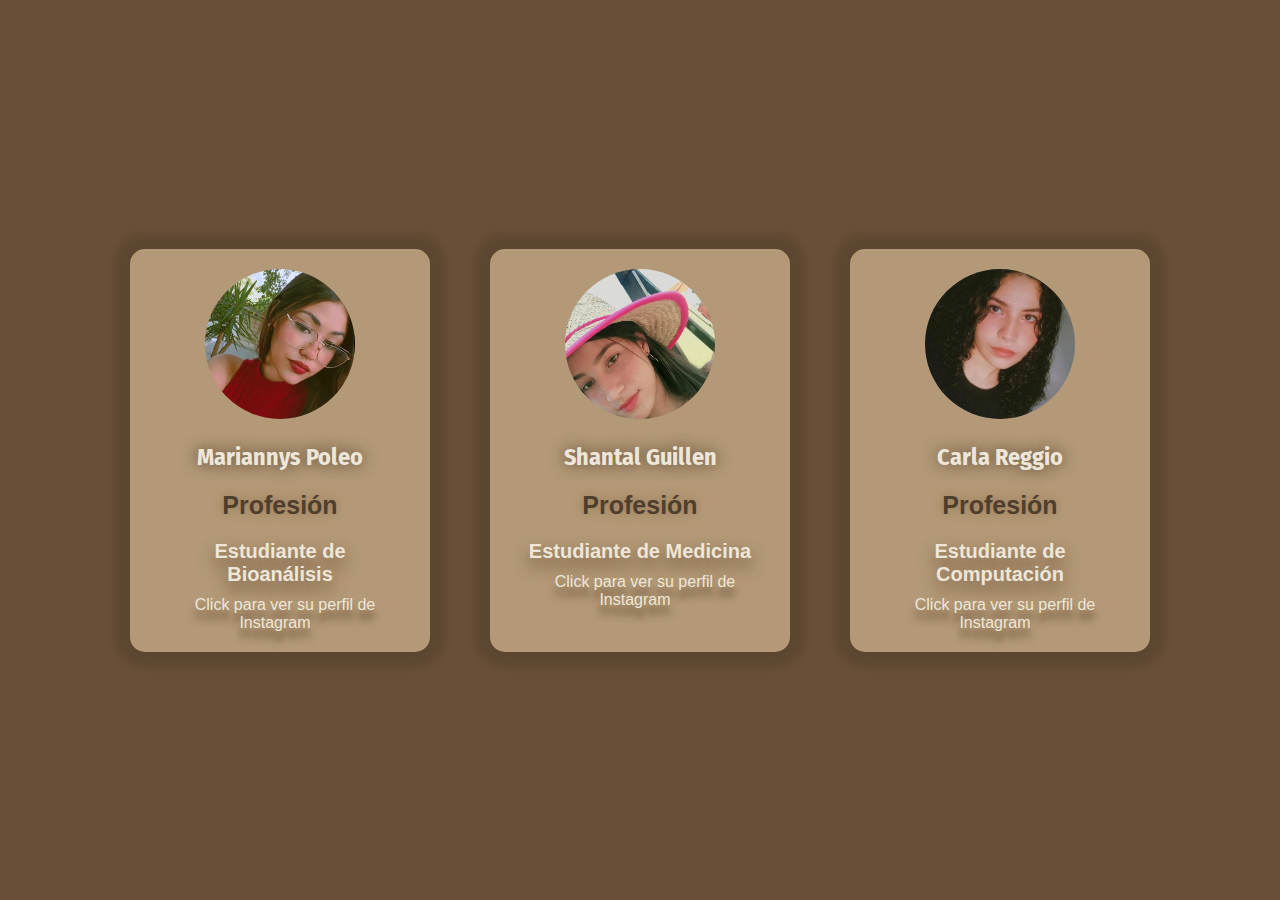
<file: index.html>
<!DOCTYPE html>
<html lang="en">
<head>
    <meta charset="UTF-8">
    <meta name="viewport" content="width=device-width, initial-scale=1.0">
    <title>Tarjetas de Presentación</title>
    <link rel="stylesheet" href="tarjetas.css">
    <link rel="preconnect" href="https://fonts.googleapis.com">
<link rel="preconnect" href="https://fonts.gstatic.com" crossorigin>
<link href="https://fonts.googleapis.com/css2?family=Dancing+Script:wght@400..700&family=Fira+Sans+Condensed:ital,wght@0,100;0,200;0,300;0,400;0,500;0,600;0,700;0,800;0,900;1,100;1,200;1,300;1,400;1,500;1,600;1,700;1,800;1,900&display=swap" rel="stylesheet">

</head>
<body>
   
    <div class="container">
        
        <div class="card maria">
            <img src="mariannys .jpg" alt="Your Photo 1" class="profile-pic">
            <div class="card-content">
                <h1>Mariannys Poleo</h1>

                <p class="title">Profesión</p>
                <p>Estudiante de Bioanálisis</p>
                <div class="social-media">
                    <a href="https://www.instagram.com/mariannyspoleo_?igsh=OWM2ZHFxY2o1OXIy" target="_blank">Click para ver su perfil de Instagram</a>
                </div>
            </div>


        </div>
        <div class="card mariaa">
            <img src="shantal.jpg" alt="Your Photo 2" class="profile-pic">
            <div class="card-content">
                <h1>Shantal Guillen</h1>
                <p class="title">Profesión</p>
                <p>Estudiante de Medicina</p>
                <div class="social-media">
                    <a href="https://www.instagram.com/shantiss_g?igsh=MTdjY2JodGNodnN4Zg==" target="_blank">Click para ver su perfil de Instagram</a>
                </div>
            </div>

        </div>
        <div class="card">
            <img src="carla.jpg" alt="Your Photo 3" class="profile-pic">
            <div class="card-content">
                <h1>Carla Reggio</h1>
                <p class="title">Profesión </p>
                <p>Estudiante de Computación</p>
                <div class="social-media">
                    <a href="https://www.instagram.com/alejandra_reggio32?igsh=MXY4ZnRydTdkZmZjcQ==" target="_blank">Click para ver su perfil de Instagram</a>
                </div>
            </div>

    </div>
</body>
</html>
</file>
<file: tarjetas.css>
body {
    font-family: Arial, Helvetica, sans-serif;
    background-color: #684f36 ;
    display: flex;
    justify-content: center;
    align-items: center;
    min-height: 100vh;
    margin: 0;
}


.container {
    display: flex;
    flex-wrap: wrap;
    justify-content: center;
    gap: 40px;
}

.card {
    background-color: #b39977;
    border-radius: 15px;
    box-shadow: 0 0px 8px 15px rgba(0, 0, 0, 0.1);
    width: 90%;
    max-width: 300px;
    text-align: center;
    padding: 20px;
    box-sizing: border-box;
    margin:10px ;
    
   
}



.profile-pic {
    border-radius: 50%;
    width: 150px;
    height: 150px;
    object-fit: cover;
   
}
.card-content {
    margin-top: 20px;
}

.card-content h1 {
    font-size: 24px;
    margin: 10px 0;
    color: #ede6d9;
    text-shadow:0px 0px 15px #503e2d;
    font-family: "Fira Sans Condensed", sans-serif;
    text-transform: capitalize;
}

.card-content .title {
    color: #503e2d;
    font-size: 25px;
    margin:20px;
    text-shadow:0px 0px 10px #967655;
   
}


p {
    margin: 10px;
    color: #ede6d9;
    font-size: 20px;
    text-shadow:0px 8px 16px #684f36;
    font-weight: 600;
}

.social-media a {
    text-decoration: none;
    color:#ede6d9; /* LinkedIn color */
    margin: 0 10px;
    text-shadow:0px 10px 7px #684f36;
    font-size: 1rem;
}
.click´{
    color: #ede6d9;
}

.card:hover,
.card:active {
    transform: scale(1.05);
    box-shadow: 0 0px 16px rgba(0, 0, 0, 0.2);
}

/* Media Queries for Responsiveness */
@media (max-width: 768px) {
    .container {
        flex-direction: column;
        align-items: center;
    }

    .card {
        width: 100%;
        max-width: 500px;
    }
}

@media (max-width: 600px) {
    .profile-pic {
        width: 80px;
        height: 80px;
    }

    .card-content h1 {
        font-size: 20px;
    }

    .card-content .title {
        font-size: 16px;
    }
}
</file>
